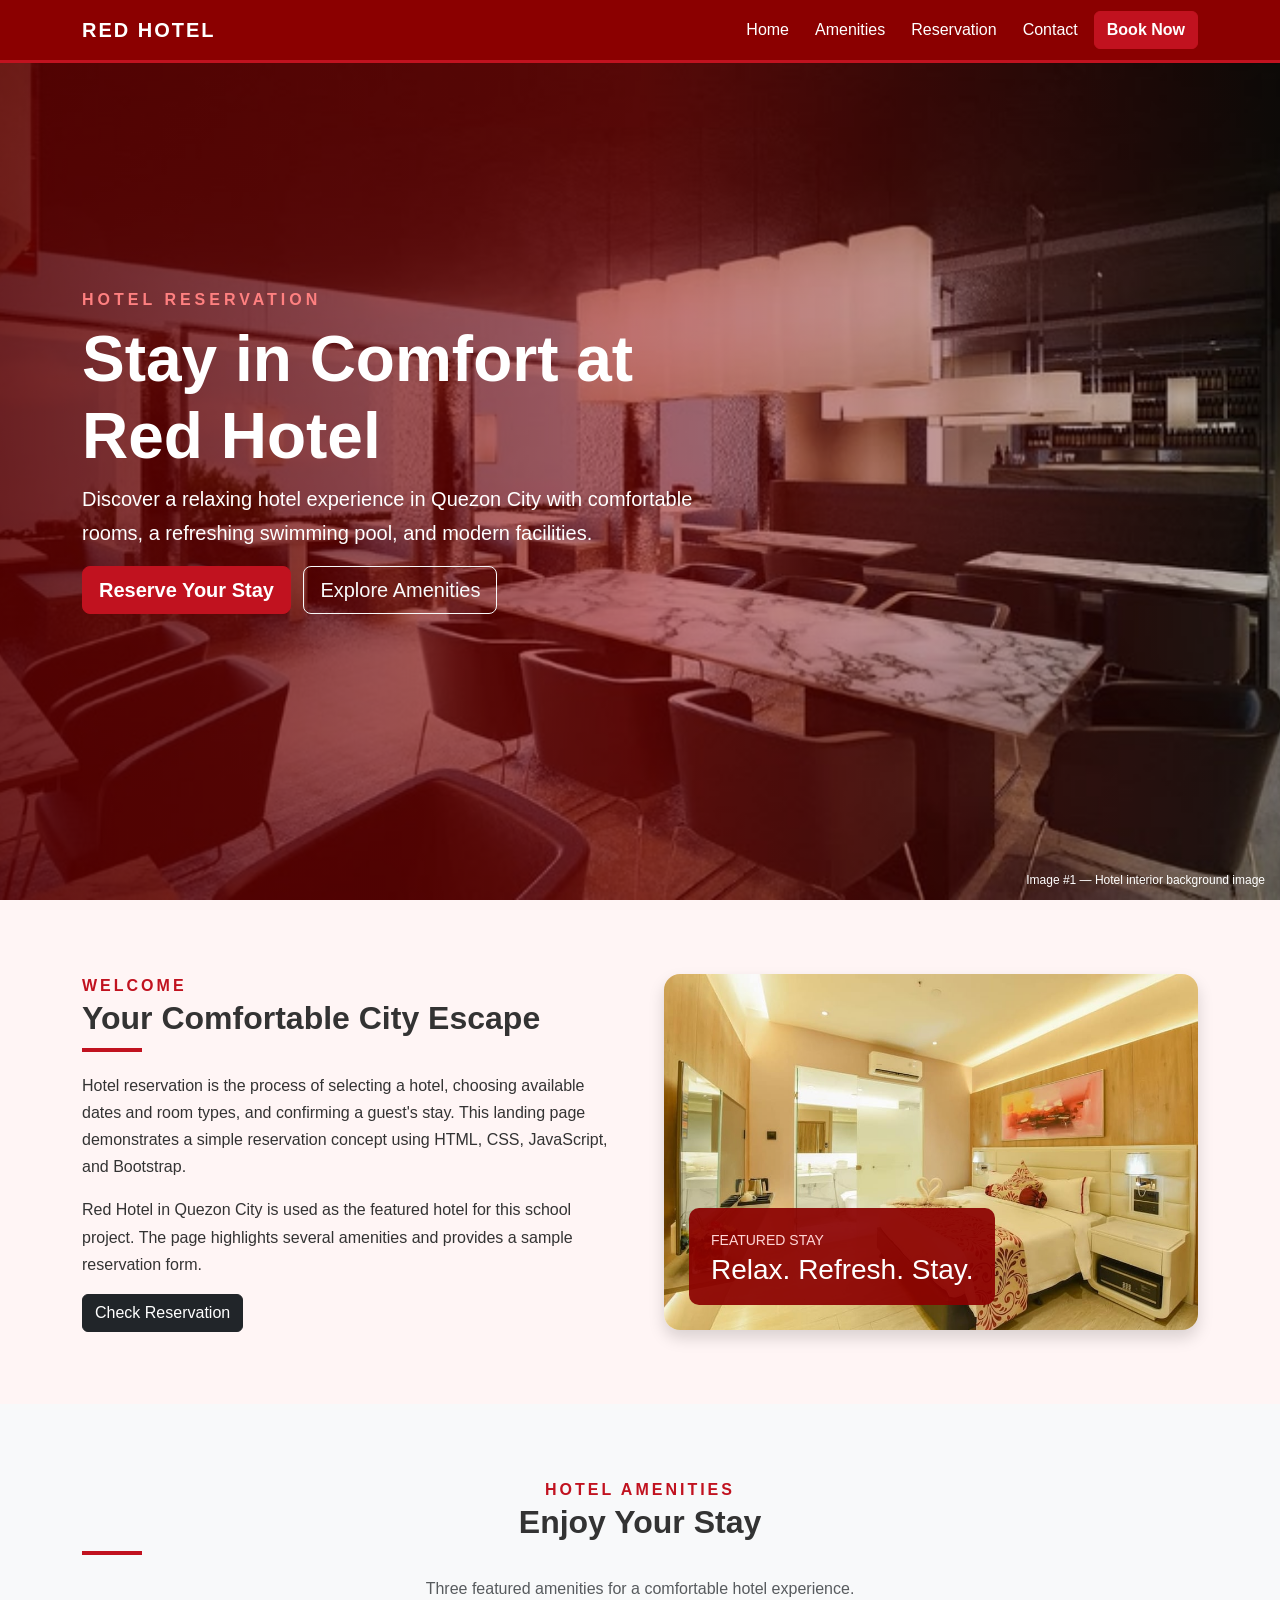
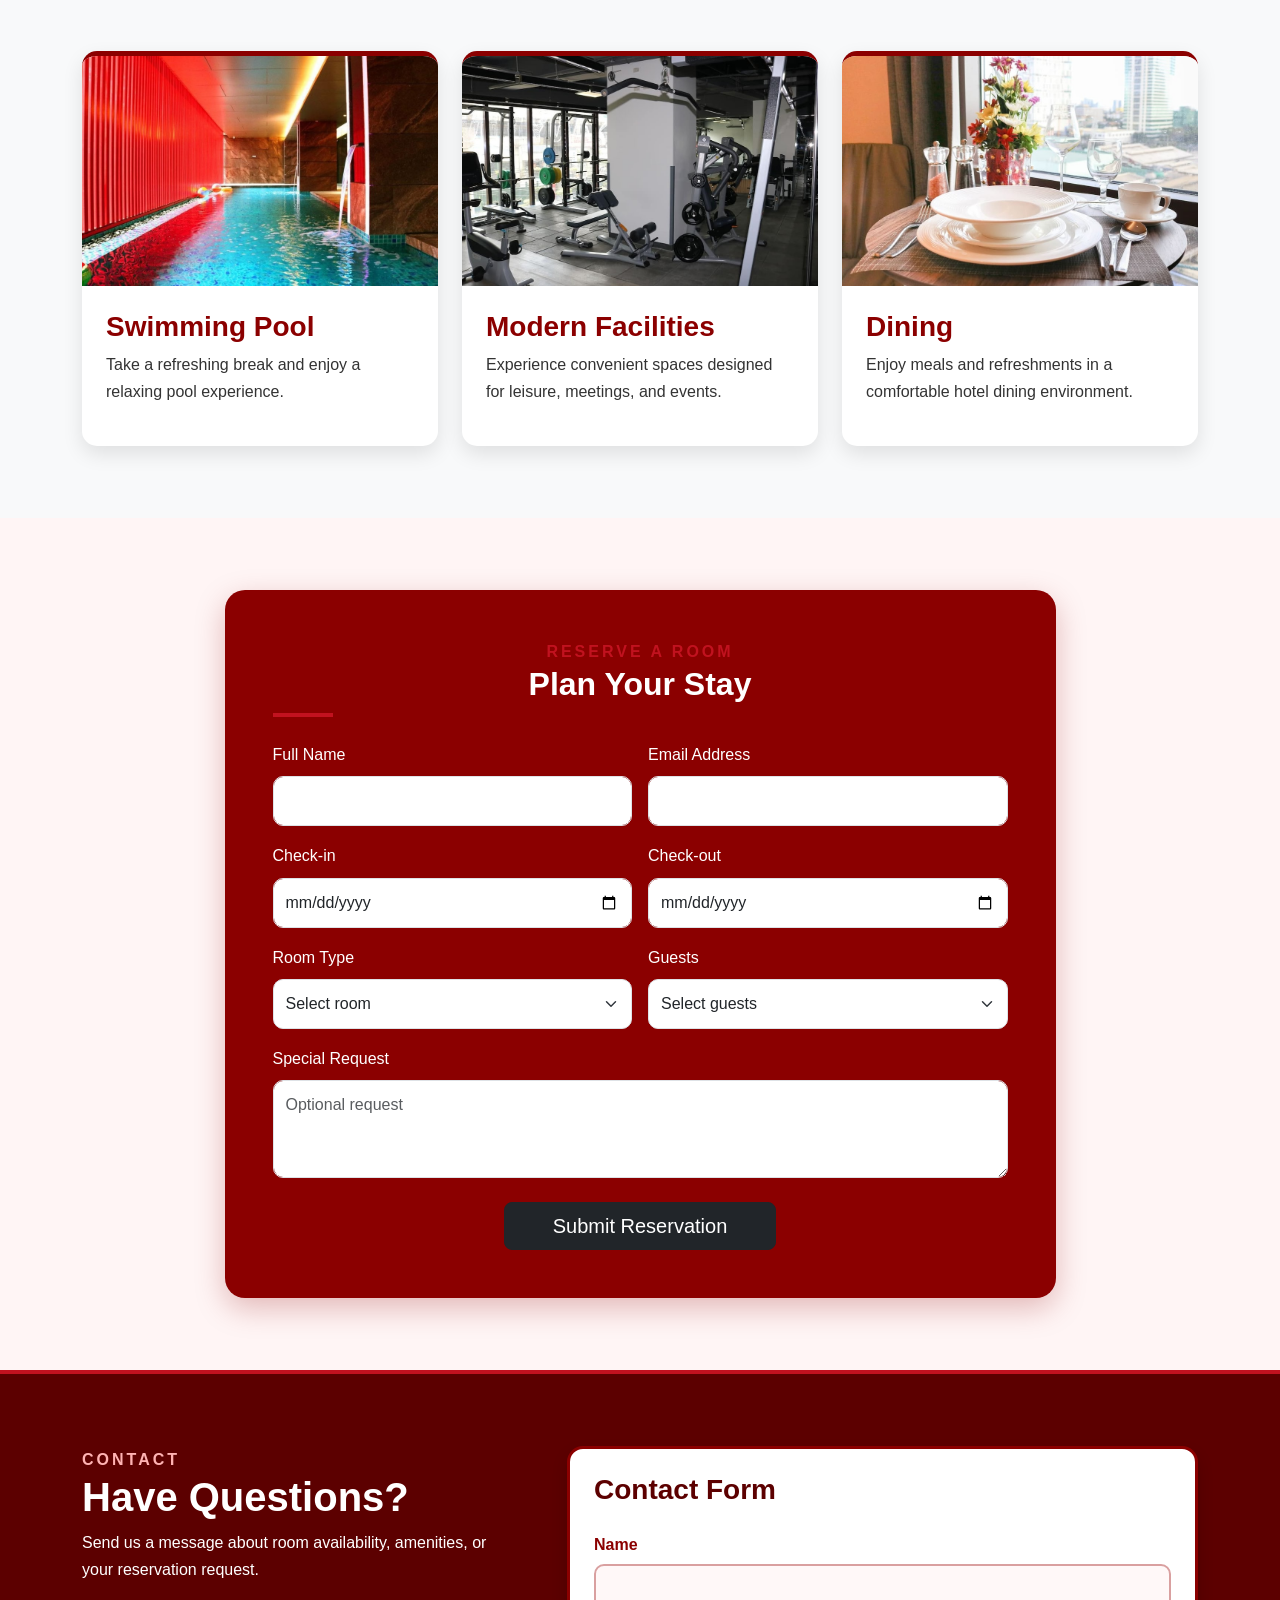
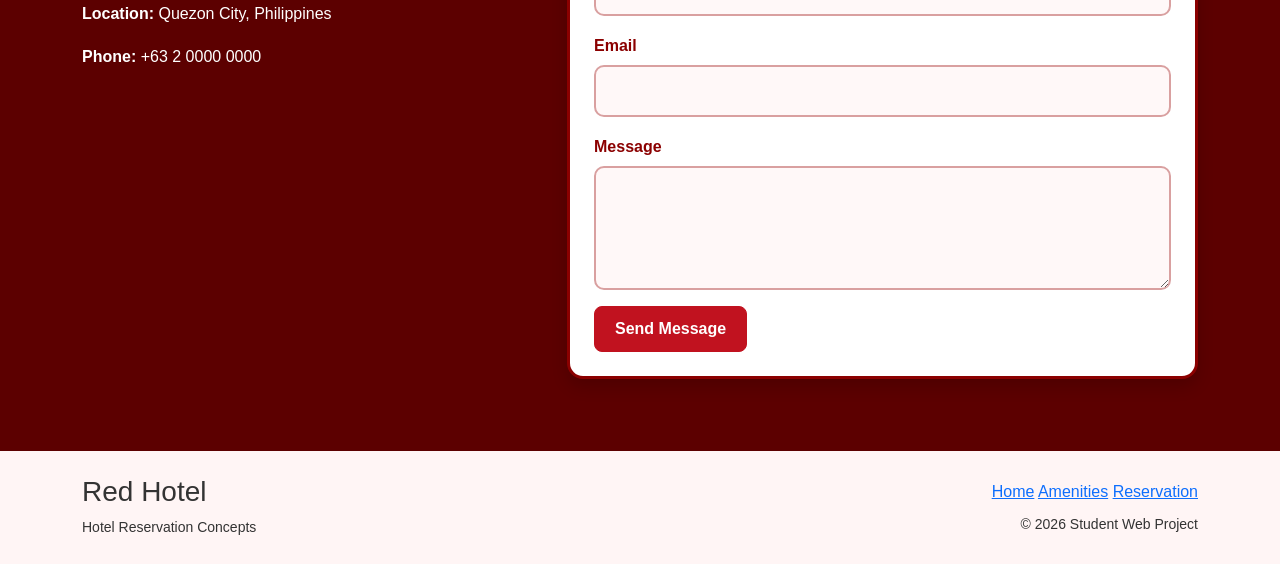
<file: index.html>
<!DOCTYPE html>
<html lang="en">
<head>
  <meta charset="UTF-8">
  <meta name="viewport" content="width=device-width, initial-scale=1.0">
  <meta name="description" content="Hotel reservation landing page for Red Hotel Quezon City">
  <title>Red Hotel | Hotel Reservation</title>

  <!-- Bootstrap 5 CSS -->
  <link href="https://cdn.jsdelivr.net/npm/bootstrap@5.3.3/dist/css/bootstrap.min.css" rel="stylesheet">

  <!-- Custom CSS -->
  <link rel="stylesheet" href="style.css">
</head>
<body>

  <!-- NAVIGATION BAR -->
  <nav class="navbar navbar-expand-lg navbar-dark fixed-top custom-navbar">
    <div class="container">
      <a class="navbar-brand fw-bold" href="#">RED HOTEL</a>

      <button class="navbar-toggler" type="button" data-bs-toggle="collapse"
              data-bs-target="#mainNav" aria-controls="mainNav" aria-expanded="false"
              aria-label="Toggle navigation">
        <span class="navbar-toggler-icon"></span>
      </button>

      <div class="collapse navbar-collapse" id="mainNav">
        <ul class="navbar-nav ms-auto align-items-lg-center">
          <li class="nav-item"><a class="nav-link" href="#home">Home</a></li>
          <li class="nav-item"><a class="nav-link" href="#amenities">Amenities</a></li>
          <li class="nav-item"><a class="nav-link" href="#booking">Reservation</a></li>
          <li class="nav-item"><a class="nav-link" href="#contact">Contact</a></li>
          <li class="nav-item ms-lg-2">
            <button class="btn btn-gold" data-bs-toggle="modal" data-bs-target="#reservationModal">
              Book Now
            </button>
          </li>
        </ul>
      </div>
    </div>
  </nav>
    <!-- HERO / BACKGROUND IMAGE -->
  <header id="home" class="hero-section">
    <div class="hero-overlay"></div>

    <div class="container hero-content">
      <div class="row align-items-center min-vh-100">
        <div class="col-lg-7 text-white">
          <p class="text-uppercase letter-spacing mb-2">Hotel Reservation</p>
          <h1 class="display-3 fw-bold">Stay in Comfort at Red Hotel</h1>
          <p class="lead">
            Discover a relaxing hotel experience in Quezon City with comfortable
            rooms, a refreshing swimming pool, and modern facilities.
          </p>

          <button class="btn btn-gold btn-lg me-2" data-bs-toggle="modal" data-bs-target="#reservationModal">
            Reserve Your Stay
          </button>
          <a href="#amenities" class="btn btn-outline-light btn-lg">Explore Amenities</a>
        </div>
      </div>
    </div>

    <!-- Image #1: Hotel exterior / background image -->
    <div class="image-caption">Image #1 — Hotel interior background image</div>
  </header>

  <!-- INTRODUCTION + IMAGE OVERLAY -->
  <section class="py-5" id="reservation">
    <div class="container py-4">
      <div class="row align-items-center g-5">
        <div class="col-lg-6">
          <span class="section-label">WELCOME</span>
          <h2 class="section-title">Your Comfortable City Escape</h2>
          <p>
            Hotel reservation is the process of selecting a hotel, choosing
            available dates and room types, and confirming a guest's stay.
            This landing page demonstrates a simple reservation concept using
            HTML, CSS, JavaScript, and Bootstrap.
          </p>
          <p>
            Red Hotel in Quezon City is used as the featured hotel for this
            school project. The page highlights several amenities and provides
            a sample reservation form.
          </p>
          <button class="btn btn-dark" data-bs-toggle="modal" data-bs-target="#reservationModal">
            Check Reservation
          </button>
        </div>

        <div class="col-lg-6">
          <div class="overlay-card">
            <!-- Image #2: Hotel room image -->
            <img src="Photos/bed.png"
                 class="img-fluid rounded-4 shadow"
                 alt="Image #2 - Modern hotel room">
            <div class="overlay-box">
              <small>FEATURED STAY</small>
              <h3 class="mb-0">Relax. Refresh. Stay.</h3>
            </div>
          </div>
        </div>
      </div>
    </div>
  </section>
  
    <!-- THREE-COLUMN AMENITIES -->
  <section id="amenities" class="py-5 bg-light">
    <div class="container py-4">
      <div class="text-center mb-5">
        <span class="section-label">HOTEL AMENITIES</span>
        <h2 class="section-title">Enjoy Your Stay</h2>
        <p class="text-muted">Three featured amenities for a comfortable hotel experience.</p>
      </div>

      <div class="row g-4">
        <!-- Column 1 -->
        <div class="col-md-4">
          <div class="amenity-card h-100">
            <!-- Image #3: Swimming pool -->
            <img src="Photos/pool.png"
                 alt="Image #3 - Hotel swimming pool"
                 class="amenity-image">
            <div class="p-4">
              <h3>Swimming Pool</h3>
              <p>Take a refreshing break and enjoy a relaxing pool experience.</p>
            </div>
          </div>
        </div>

        <!-- Column 2 -->
        <div class="col-md-4">
          <div class="amenity-card h-100">
            <!-- Image #4: Hotel facilities -->
            <img src="Photos/gym.png"
                 alt="Image #4 - Modern hotel facilities"
                 class="amenity-image">
            <div class="p-4">
              <h3>Modern Facilities</h3>
              <p>Experience convenient spaces designed for leisure, meetings, and events.</p>
            </div>
          </div>
        </div>

        <!-- Column 3 -->
        <div class="col-md-4">
          <div class="amenity-card h-100">
            <!-- Image #5: Hotel dining -->
            <img src="Photos/dine.png"
                 alt="Image #5 - Hotel dining area"
                 class="amenity-image">
            <div class="p-4">
              <h3>Dining</h3>
              <p>Enjoy meals and refreshments in a comfortable hotel dining environment.</p>
            </div>
          </div>
        </div>
      </div>
    </div>
  </section>

    <!-- RESERVATION FORM -->
  <section class="py-5" id="booking">
    <div class="container py-4">
      <div class="row justify-content-center">
        <div class="col-lg-9">
          <div class="reservation-box p-4 p-md-5">
            <div class="text-center mb-4">
              <span class="section-label">RESERVE A ROOM</span>
              <h2 class="section-title">Plan Your Stay</h2>
            </div>

            <form id="reservationForm">
              <div class="row g-3">
                <div class="col-md-6">
                  <label for="guestName" class="form-label">Full Name</label>
                  <input type="text" class="form-control" id="guestName" required>
                </div>

                <div class="col-md-6">
                  <label for="email" class="form-label">Email Address</label>
                  <input type="email" class="form-control" id="email" required>
                </div>

                <div class="col-md-6">
                  <label for="checkIn" class="form-label">Check-in</label>
                  <input type="date" class="form-control" id="checkIn" required>
                </div>

                <div class="col-md-6">
                  <label for="checkOut" class="form-label">Check-out</label>
                  <input type="date" class="form-control" id="checkOut" required>
                </div>

                <div class="col-md-6">
                  <label for="roomType" class="form-label">Room Type</label>
                  <select class="form-select" id="roomType" required>
                    <option value="">Select room</option>
                    <option>Deluxe Room</option>
                    <option>Premier Room</option>
                    <option>Executive Room</option>
                  </select>
                </div>

                <div class="col-md-6">
                  <label for="guests" class="form-label">Guests</label>
                  <select class="form-select" id="guests" required>
                    <option value="">Select guests</option>
                    <option>1 Guest</option>
                    <option>2 Guests</option>
                    <option>3 Guests</option>
                    <option>4+ Guests</option>
                  </select>
                </div>

                <div class="col-12">
                  <label for="message" class="form-label">Special Request</label>
                  <textarea class="form-control" id="message" rows="3"
                            placeholder="Optional request"></textarea>
                </div>

                <div class="col-12 text-center mt-4">
                  <button type="submit" class="btn btn-dark btn-lg px-5">
                    Submit Reservation
                  </button>
                </div>
              </div>
            </form>

            <div id="reservationMessage" class="alert alert-success mt-4 d-none" role="alert"></div>
          </div>
        </div>
      </div>
    </div>
  </section>

  <!-- CONTACT FORM -->
  <section id="contact" class="py-5 contact-section">
    <div class="container py-4">
      <div class="row g-5">
        <div class="col-lg-5 text-white">
          <span class="section-label light-label">CONTACT</span>
          <h2 class="display-6 fw-bold">Have Questions?</h2>
          <p>
            Send us a message about room availability, amenities, or your
            reservation request.
          </p>
          <p><strong>Location:</strong> Quezon City, Philippines</p>
          <p><strong>Phone:</strong> +63 2 0000 0000</p>
        </div>

        <div class="col-lg-7">
          <form id="contactForm" class="bg-white p-4 rounded-4 shadow">
            <h3 class="mb-4">Contact Form</h3>

            <div class="mb-3">
              <label for="contactName" class="form-label">Name</label>
              <input type="text" class="form-control" id="contactName" required>
            </div>

            <div class="mb-3">
              <label for="contactEmail" class="form-label">Email</label>
              <input type="email" class="form-control" id="contactEmail" required>
            </div>

            <div class="mb-3">
              <label for="contactMessage" class="form-label">Message</label>
              <textarea class="form-control" id="contactMessage" rows="4" required></textarea>
            </div>

            <button type="submit" class="btn btn-dark">Send Message</button>
            <div id="contactMessageBox" class="alert alert-success mt-3 d-none"></div>
          </form>
        </div>
      </div>
    </div>
  </section>

  <!-- TWO-COLUMN FOOTER -->
  <footer class="footer py-4">
    <div class="container">
      <div class="row g-3 align-items-center">
        <div class="col-md-6">
          <h3 class="mb-1">Red Hotel</h3>
          <small>Hotel Reservation Concepts</small>
        </div>

        <div class="col-md-6 text-md-end">
          <a href="#home">Home</a>
          <a href="#amenities">Amenities</a>
          <a href="#booking">Reservation</a>
          <p class="mb-0 mt-2 small">© <span id="year"></span> Student Web Project</p>
        </div>
      </div>
    </div>
  </footer>

  <!-- MODAL -->
  <div class="modal fade" id="reservationModal" tabindex="-1"
       aria-labelledby="reservationModalLabel"
       aria-hidden="true"
       role="dialog">
    <div class="modal-dialog modal-dialog-centered">
      <div class="modal-content">
        <div class="modal-header">
          <h3 class="modal-title" id="reservationModalLabel">Quick Reservation</h3>
          <button type="button" class="btn-close" data-bs-dismiss="modal" aria-label="Close"></button>
        </div>

        <div class="modal-body">
          <p>Ready to reserve your stay?</p>
          <p class="text-muted">
            Click the button below to go to the reservation section.
          </p>
        </div>

        <div class="modal-footer">
          <button type="button" class="btn btn-secondary" data-bs-dismiss="modal">Close</button>
          <a href="#booking" class="btn btn-dark" data-bs-dismiss="modal">Reserve Now</a>
        </div>
      </div>
    </div>
  </div>

  <!-- Bootstrap JS Bundle -->
  <script src="https://cdn.jsdelivr.net/npm/bootstrap@5.3.3/dist/js/bootstrap.bundle.min.js"></script>

  <!-- Custom JavaScript -->
  <script src="script.js"></script>
</body>
</html>
</file>
<file: style.css>
:root {
  --red: #8B0000;
  --red-dark: #5C0000;
  --red-light: #C1121F;
  --cream: #FFF5F5;
  --white: #FFFFFF;
  --black: #111111;
}

html {
  scroll-behavior: smooth;
}

body {
  font-family: Arial, Helvetica, sans-serif;
  color: #333;
  line-height: 1.7;
  background: var(--cream);
}

/* =========================
   HEADER / NAVBAR
   ========================= */

.custom-navbar {
  background: var(--red) !important;
  border-bottom: 3px solid var(--red-light);
}

.navbar-brand {
  color: white !important;
  font-weight: bold;
  letter-spacing: 2px;
}

.nav-link {
  color: white !important;
  margin-left: 10px;
  transition: 0.3s;
}

.nav-link:hover {
  color: #ffd6d6 !important;
}

/* =========================
   BUTTONS
   ========================= */

.btn-gold {
  background: var(--red-light);
  border: 1px solid var(--red-light);
  color: white;
  font-weight: bold;
}

.btn-gold:hover {
  background: var(--red-dark);
  border-color: var(--red-dark);
  color: white;
}

/* =========================
   HERO SECTION
   ========================= */

.hero-section {
  position: relative;
  min-height: 100vh;
  background-image: url("Photos/lobby.png");
  background-size: cover;
  background-position: center;
}

.hero-overlay {
  position: absolute;
  inset: 0;

  background: linear-gradient(
    90deg,
    rgba(92, 0, 0, 0.85),
    rgba(139, 0, 0, 0.55),
    rgba(0, 0, 0, 0.25)
  );
}

.hero-content {
  position: relative;
  z-index: 2;
}

.letter-spacing {
  color: #ff8080;
  letter-spacing: 4px;
  font-weight: bold;
}

.image-caption {
  position: absolute;
  right: 15px;
  bottom: 10px;
  color: white;
  font-size: 0.75rem;
}

/* =========================
   TITLES
   ========================= */

.section-label {
  color: var(--red-light);
  font-weight: bold;
  letter-spacing: 3px;
}

.section-title {
  font-weight: 700;
  margin-bottom: 20px;
}

.section-title::after {
  content: "";
  display: block;
  width: 60px;
  height: 4px;
  background: var(--red-light);
  margin-top: 10px;
}

/* =========================
   OVERLAY CARD
   ========================= */

.overlay-card {
  position: relative;
}

.overlay-box {
  position: absolute;
  left: 25px;
  bottom: 25px;

  background: rgba(139, 0, 0, 0.92);
  color: white;

  padding: 18px 22px;
  border-radius: 10px;
}

.overlay-box small {
  color: #ffd6d6;
}

/* =========================
   AMENITIES
   ========================= */

.amenity-card {
  background: white;

  border-radius: 15px;
  overflow: hidden;

  border-top: 5px solid var(--red);

  box-shadow: 0 8px 20px rgba(0,0,0,0.1);

  transition: 0.3s;
}

.amenity-card:hover {
  transform: translateY(-8px);

  box-shadow:
    0 15px 30px rgba(139,0,0,0.25);
}

.amenity-image {
  width: 100%;
  height: 230px;
  object-fit: cover;
}

.amenity-card h3 {
  color: var(--red);
  font-weight: bold;
}

/* =========================
   RESERVATION FORM
   ========================= */

.reservation-box {
  background: var(--red);

  color: white;

  border-radius: 20px;

  padding: 30px;

  box-shadow:
    0 10px 30px rgba(139,0,0,0.25);
}

.reservation-box h2,
.reservation-box h3,
.reservation-box h4,
.reservation-box p,
.reservation-box label {
  color: white;
}

.form-control,
.form-select {
  padding: 12px;
  border-radius: 10px;
}

.form-control:focus,
.form-select:focus {
  border-color: var(--red-light);

  box-shadow:
    0 0 0 0.2rem rgba(255,255,255,0.2);
}

/* ==========================================
   CONTACT SECTION
========================================== */

.contact-section {
  background: #5C0000 !important;
  color: white;
  border-top: 4px solid #C1121F;
  padding: 70px 0;
}

/* Contact heading and text */

.contact-section h2 {
  color: white !important;
}

.contact-section p {
  color: white !important;
}

/* CONTACT label */

.contact-section .light-label {
  color: #FFB3B3 !important;
  font-weight: 700;
  letter-spacing: 3px;
}

/* ==========================================
   CONTACT FORM
========================================== */

.contact-section form {
  background: white;
  color: #5C0000;

  padding: 30px;

  border-radius: 18px;

  border: 3px solid #8B0000;

  box-shadow: 0 10px 30px rgba(0, 0, 0, 0.25);
}

/* Contact Form title */

.contact-section form h2,
.contact-section form h3,
.contact-section form h4 {
  color: #5C0000 !important;
  font-weight: 700;
}

/* Name, Email, Message labels */

.contact-section form label {
  color: #8B0000 !important;
  font-weight: 700;
  display: block;
  margin-bottom: 6px;
}

/* Input fields */

.contact-section form .form-control {
  background: #FFF8F8;
  color: #333;

  border: 2px solid #D9A0A0;

  border-radius: 10px;

  padding: 12px 14px;
}

/* Input focus */

.contact-section form .form-control:focus {
  background: white;

  color: #333;

  border-color: #C1121F;

  box-shadow: 0 0 0 0.2rem rgba(193, 18, 31, 0.15);
}

/* Placeholder */

.contact-section form .form-control::placeholder {
  color: #888;
}

/* Send Message button */

.contact-section form button {
  background: #C1121F !important;

  border: 1px solid #C1121F !important;

  color: white !important;

  font-weight: 700;

  border-radius: 8px;

  padding: 10px 20px;

  transition: 0.3s ease;
}

.contact-section form button:hover {
  background: #8B0000 !important;

  border-color: #8B0000 !important;

  color: white !important;
}

/* =========================
   MOBILE
   ========================= */

@media (max-width: 991.98px) {

  .nav-link {
    margin-left: 0;
    padding: 10px 0;
  }

  .navbar .btn {
    margin-top: 8px;
  }

  .hero-section {
    background-position: 60% center;
  }
}

@media (max-width: 767.98px) {

  .hero-section {
    min-height: 90vh;
  }

  .hero-content .row {
    min-height: 90vh !important;
  }

  .hero-content h1 {
    font-size: 2.5rem;
  }

  .hero-content .lead {
    font-size: 1rem;
  }

  .overlay-box {
    left: 15px;
    bottom: 15px;
    padding: 12px 15px;
  }

  .amenity-image {
    height: 210px;
  }

  .footer {
    text-align: center;
  }

  .footer a {
    display: inline-block;
    margin: 5px 7px;
  }
}

@media (max-width: 575.98px) {

  .hero-content h1 {
    font-size: 2.1rem;
  }

  .hero-content .btn {
    width: 100%;
    margin: 5px 0;
  }

  .section-title {
    font-size: 1.8rem;
  }
}
</file>
